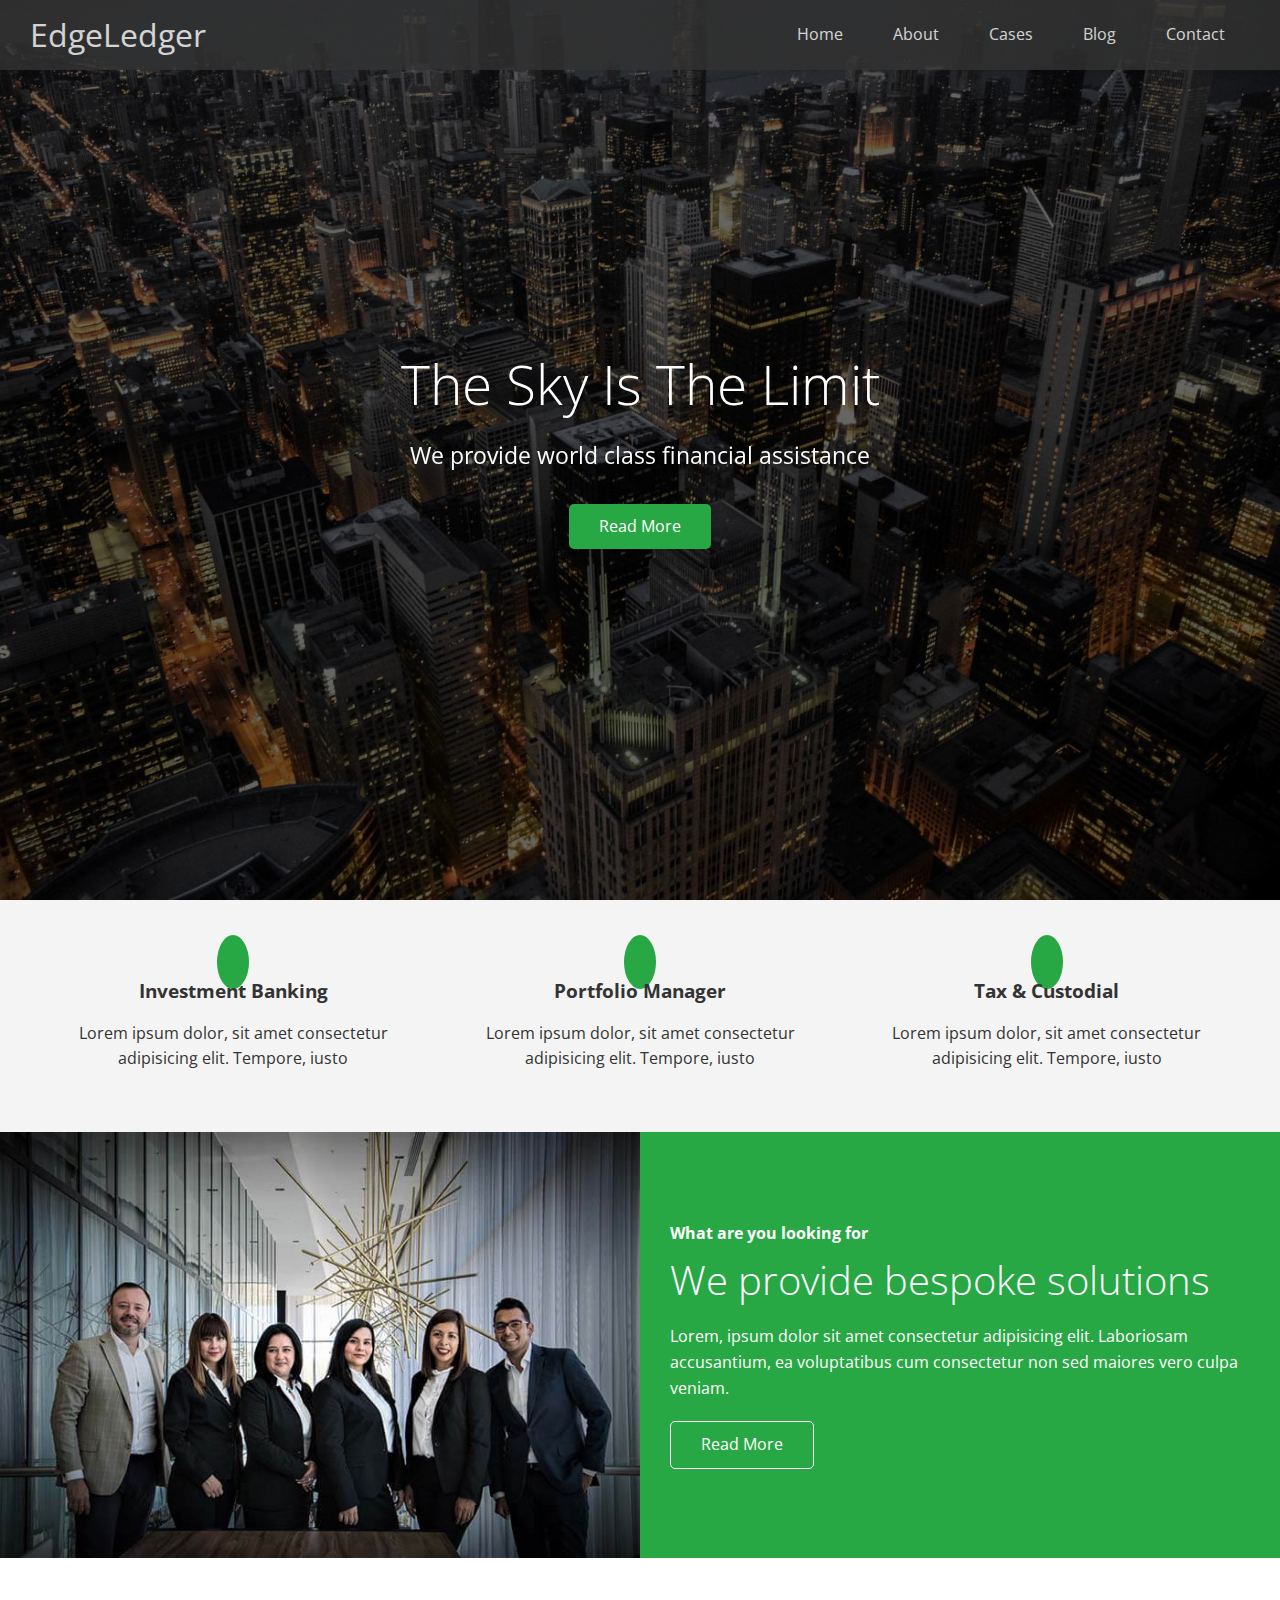
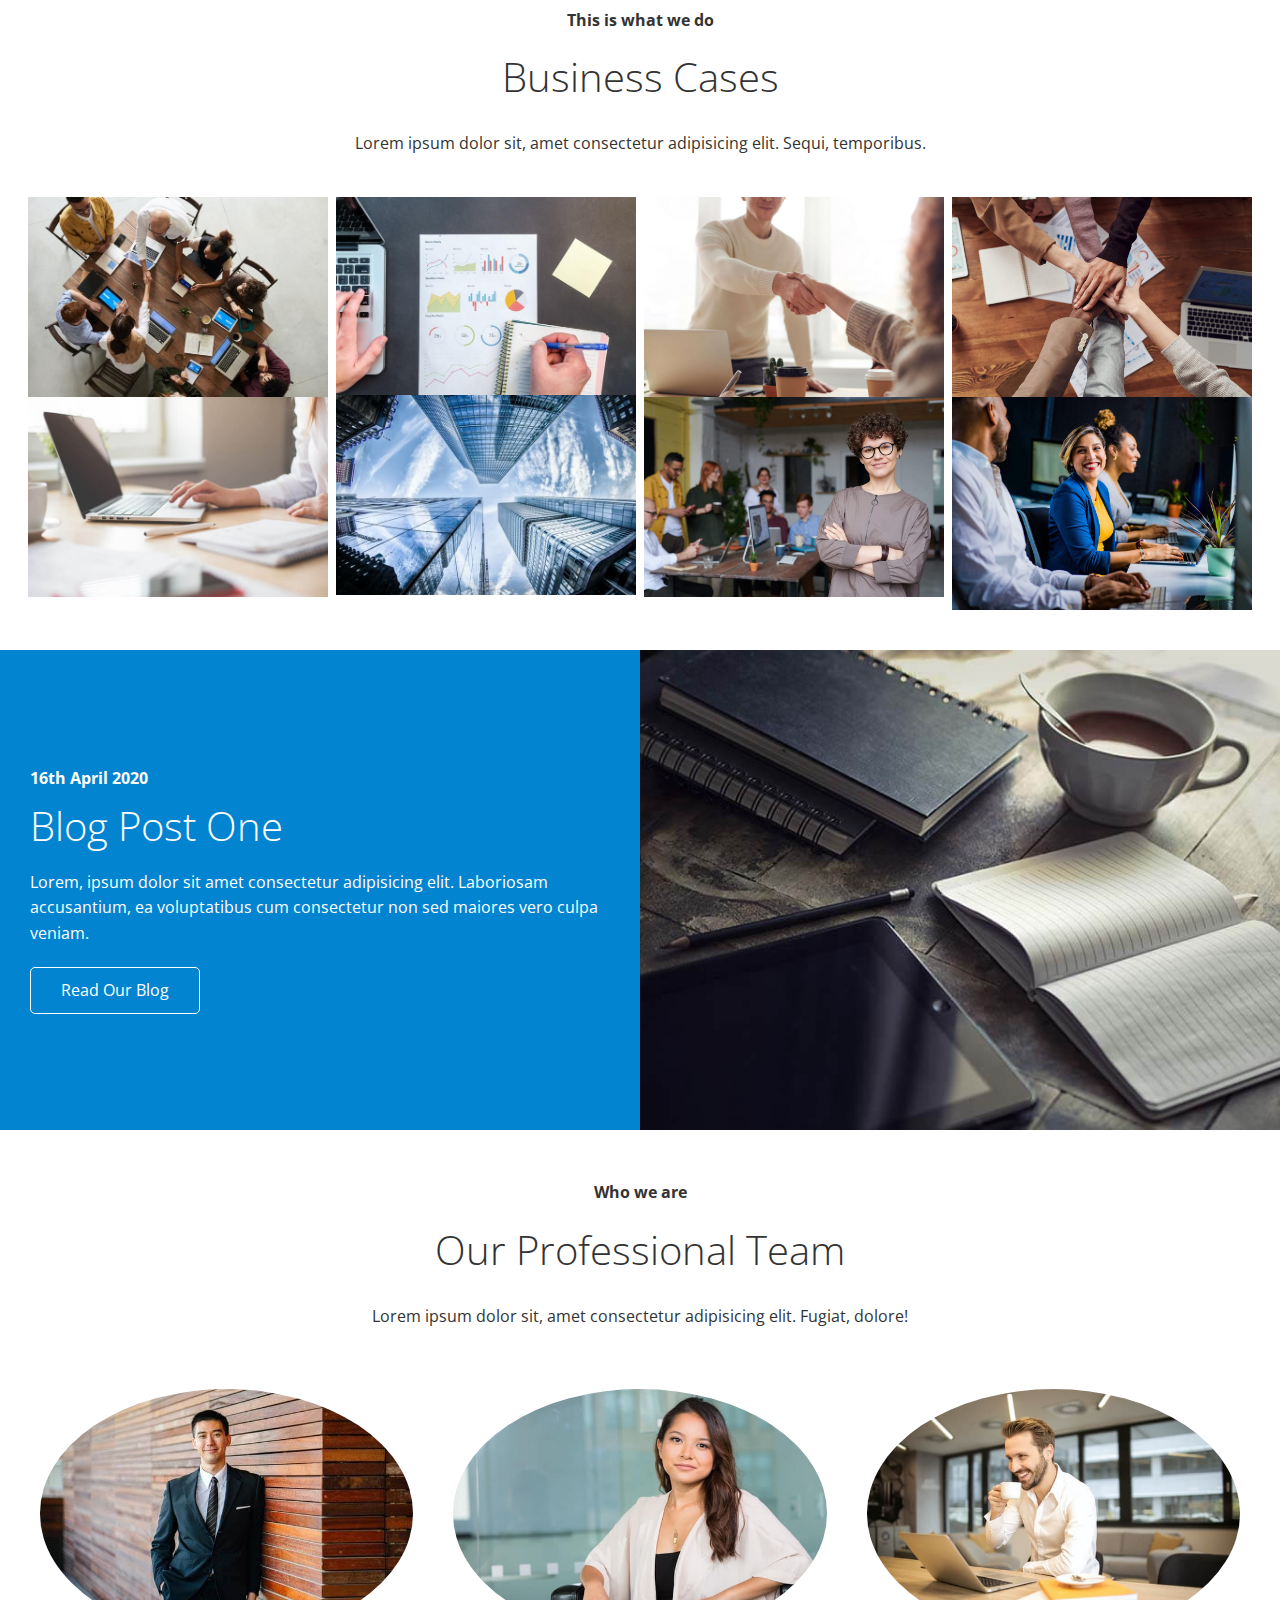
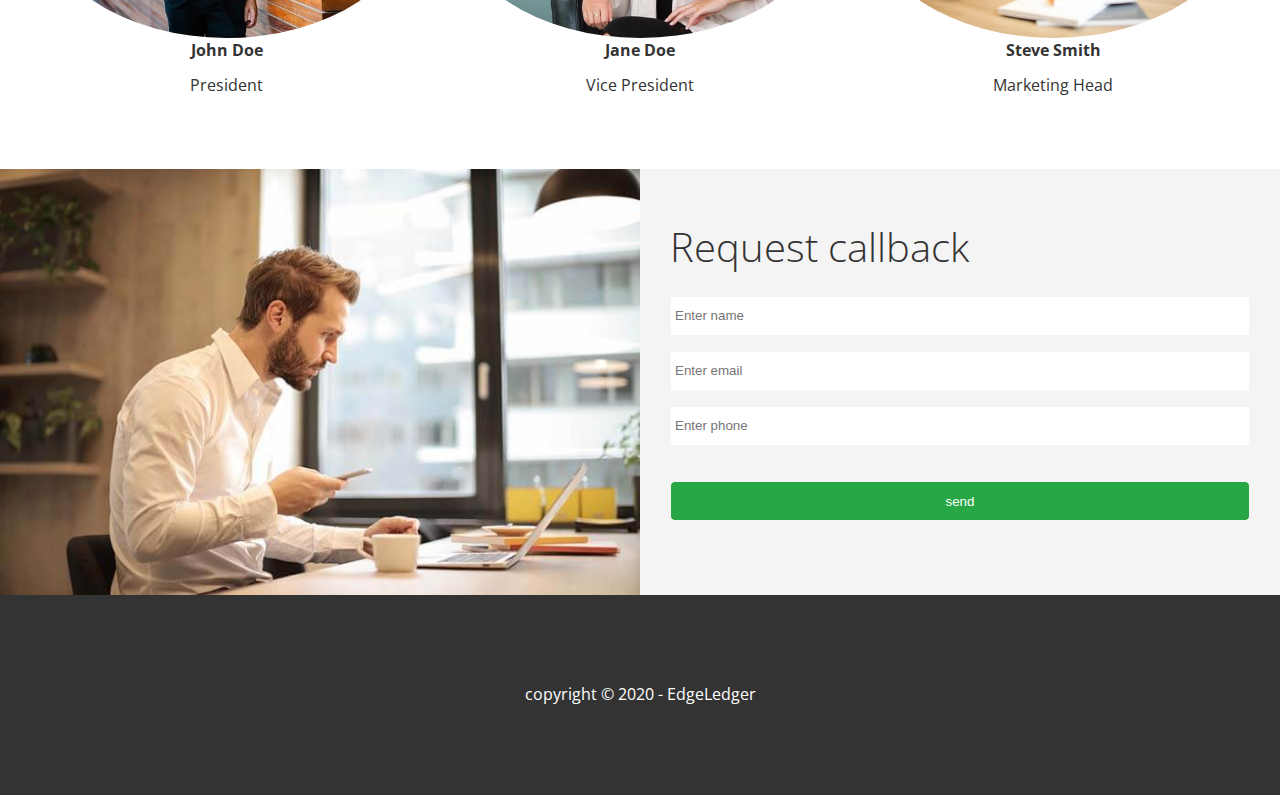
<file: index.html>
<html lang="en">
<head>
    <meta charset="UTF-8">
    <meta name="viewport" content="width=device-width, initial-scale=1.0">
    <link rel="stylesheet" href="https://cdnjs.cloudflare.com/ajax/libs/font-awesome/5.13.1/css/all.min.css" integrity="sha256-2XFplPlrFClt0bIdPgpz8H7ojnk10H69xRqd9+uTShA=" crossorigin="anonymous" />
    <link rel="stylesheet" href="css/utilities.css">
    <link rel="stylesheet" href="css/style.css">
    <title>Welcome To EdgeLedger</title>
</head>
<body id="home">
    <header class="hero">
        <div id="navbar" class="navbar">
            <h1 class="logo">
                <span class="text-primary"><i class="fas fa-book-open"></i> EdgeLedger</span>
            </h1>
            <nav>
                <ul>
                    <li> <a href="#home">Home</a></li>
                    <li> <a href="#about">About</a></li>
                    <li> <a href="#cases">Cases</a></li>
                    <li> <a href="#blog">Blog</a></li>
                    <li> <a href="#contact">Contact</a></li>
                </ul>
            </nav>
        </div>
        <div class="content">
            <h1>The Sky Is The Limit</h1>
            <p>We provide world class financial assistance </p>
            <a href="#about" class="btn"> <i class="fas fa-chevron-right"></i>Read More</a>
        </div>
    </header>
    <main>
        <!--ABOUT ICONS-->
        <section id="about" class="icons bg-light">
            <div class="flex-items">
                <div>
                    <i class="fas fa-university fa-2x"></i>
                    <div>
                        <h3>Investment Banking</h3>
                        <p>Lorem ipsum dolor, sit amet consectetur adipisicing elit.
                            Tempore, iusto
                        </p>
                    </div>
                </div>

                <div>
                    <i class="fas fa-book-reader fa-2x"></i>
                    <div>
                        <h3>Portfolio Manager</h3>
                        <p>Lorem ipsum dolor, sit amet consectetur adipisicing elit.
                            Tempore, iusto
                        </p>
                    </div>
                </div>

                <div>
                    <i class="fas fa-pencil-alt fa-2x"></i>
                    <div>
                        <h3>Tax & Custodial</h3>
                        <p>Lorem ipsum dolor, sit amet consectetur adipisicing elit.
                            Tempore, iusto
                        </p>
                    </div>
                </div>


            </div>
            
        </section>

        <!--ABOUT SOLUTION-->
        <section class="solutions flex-columns">
            <div class="row">
                <div class="column">
                    <div class="column-1">
                    <img src="./image_resources/home/people.jpg" alt="">
                    </div>
                </div>
                <div class="column">
                    <div class="column-2 bg-primary">
                        <h4>What are you looking for</h4>
                        <h2>We provide bespoke solutions</h2>
                        <p>Lorem, ipsum dolor sit amet consectetur adipisicing elit. 
                            Laboriosam accusantium, ea 
                            voluptatibus cum consectetur 
                            non sed maiores vero culpa veniam.
                        </p>
                        <a href="" class="btn btn-outline">
                            <i class="fas fa-chevron"></i>Read More</a>
                    </div>
                </div>
            </div>
        </section>

        <!--CASES-->
        <section id="cases" class="cases flex-grid section-padding">
            <header class="section-header">
                <h4>This is what we do </h4>
                <h2>Business Cases</h2>
                <p>Lorem ipsum dolor sit, amet consectetur adipisicing elit. Sequi, 
                    temporibus.</p>
            </header>
            <div class="row">
                <div class="column">
                    <img src="./image_resources/cases/cases1.jpg" alt="">
                    <img src="./image_resources/cases/cases2.jpg" alt="">
                </div>
                <div class="column">
                    <img src="./image_resources/cases/cases3.jpg" alt="">
                    <img src="./image_resources/cases/cases4.jpg" alt="">
                </div>
                <div class="column">
                    <img src="./image_resources/cases/cases5.jpg" alt="">
                    <img src="./image_resources/cases/cases6.jpg" alt="">
                </div>
                <div class="column">
                    <img src="./image_resources/cases/cases7.jpg" alt="">
                    <img src="./image_resources/cases/cases8.jpg" alt="">
                </div>
            </div>
        </section>

        <!--BLOG-->
        <section id="blog" class="blog flex-columns flex-reverse">
            <div class="row">
                <div class="column">
                    <div class="column-1">
                    <img src="./image_resources/home/blog.jpg" alt="">
                    </div>
                </div>
                <div class="column">
                    <div class="column-2 bg-secondary">
                        <h4>16th April 2020</h4>
                        <h2>Blog Post One</h2>
                        <p>Lorem, ipsum dolor sit amet consectetur adipisicing elit. 
                            Laboriosam accusantium, ea 
                            voluptatibus cum consectetur 
                            non sed maiores vero culpa veniam.
                        </p>
                        <a href="blog.html" class="btn btn-outline">
                            <i class="fas fa-chevron"></i>Read Our Blog </a>
                    </div>
                </div>
            </div>
        </section>
        <!--TEAM-->

        <section id="team" class="team section-padding">
            <header class="section-header">
              <h4>Who we are</h4>
              <h2>Our Professional Team</h2>
              <p>
                Lorem ipsum dolor sit, amet consectetur adipisicing elit. Fugiat,
                dolore!
              </p>
            </header>
            <div class="flex-items">
              <div>
                <img src="./image_resources/team/person1.jpg" alt="" />
                <h4>John Doe</h4>
                <p>President</p>
              </div>
              <div>
                <img src="./image_resources/team/person2.jpg" alt="" />
                <h4>Jane Doe</h4>
                <p>Vice President</p>
              </div>
              <div>
                <img src="./image_resources/team/person3.jpg" alt="" />
                <h4>Steve Smith</h4>
                <p>Marketing Head</p>
              </div>
            </div>
          </section>
        <!--CONTACT-->

        <section id="contact" class="contact flex-columns">
            <div class="row">
                <div class="column">
                    <div class="column-1">
                    <img src="./image_resources/home/contact.jpg" alt="">
                    </div>
                </div>
                <div class="column">
                    <div class="column-2 bg-light">
                        <h2>Request callback</h2>
                        <form action="" class="callback-form">
                            <div class="form-control">
                                <label for="name"></label>
                                <input type="text" name="name" id="name" placeholder="Enter name">
                            </div>
                            <div class="form-control">
                                <label for="email"></label>
                                <input type="email" name="email" id="email" placeholder="Enter email">
                            </div>
                            <div class="form-control">
                                <label for="phone"></label>
                                <input type="phone" name="phone" id="phone" placeholder="Enter phone">
                            </div>
                            <input type="submit" value="send" id="submit" class="btn">
                        </form>
                    </div>
                </div>
            </div>
        </section>
    </main>

    <footer class="footer bg-dark">
        <div class="social">
            <a href="#"><i class="fab fa-facebook fa-2x"></i></a>
            <a href="#"><i class="fab fa-twitter fa-2x"></i></a>
            <a href="#"><i class="fab fa-youtube fa-2x"></i></a>
            <a href="#"><i class="fab fa-linkedin fa-2x"></i></a>
        </div>
        <p>copyright &copy; 2020 - EdgeLedger</p>
    </footer>
</body>
</html>
</file>
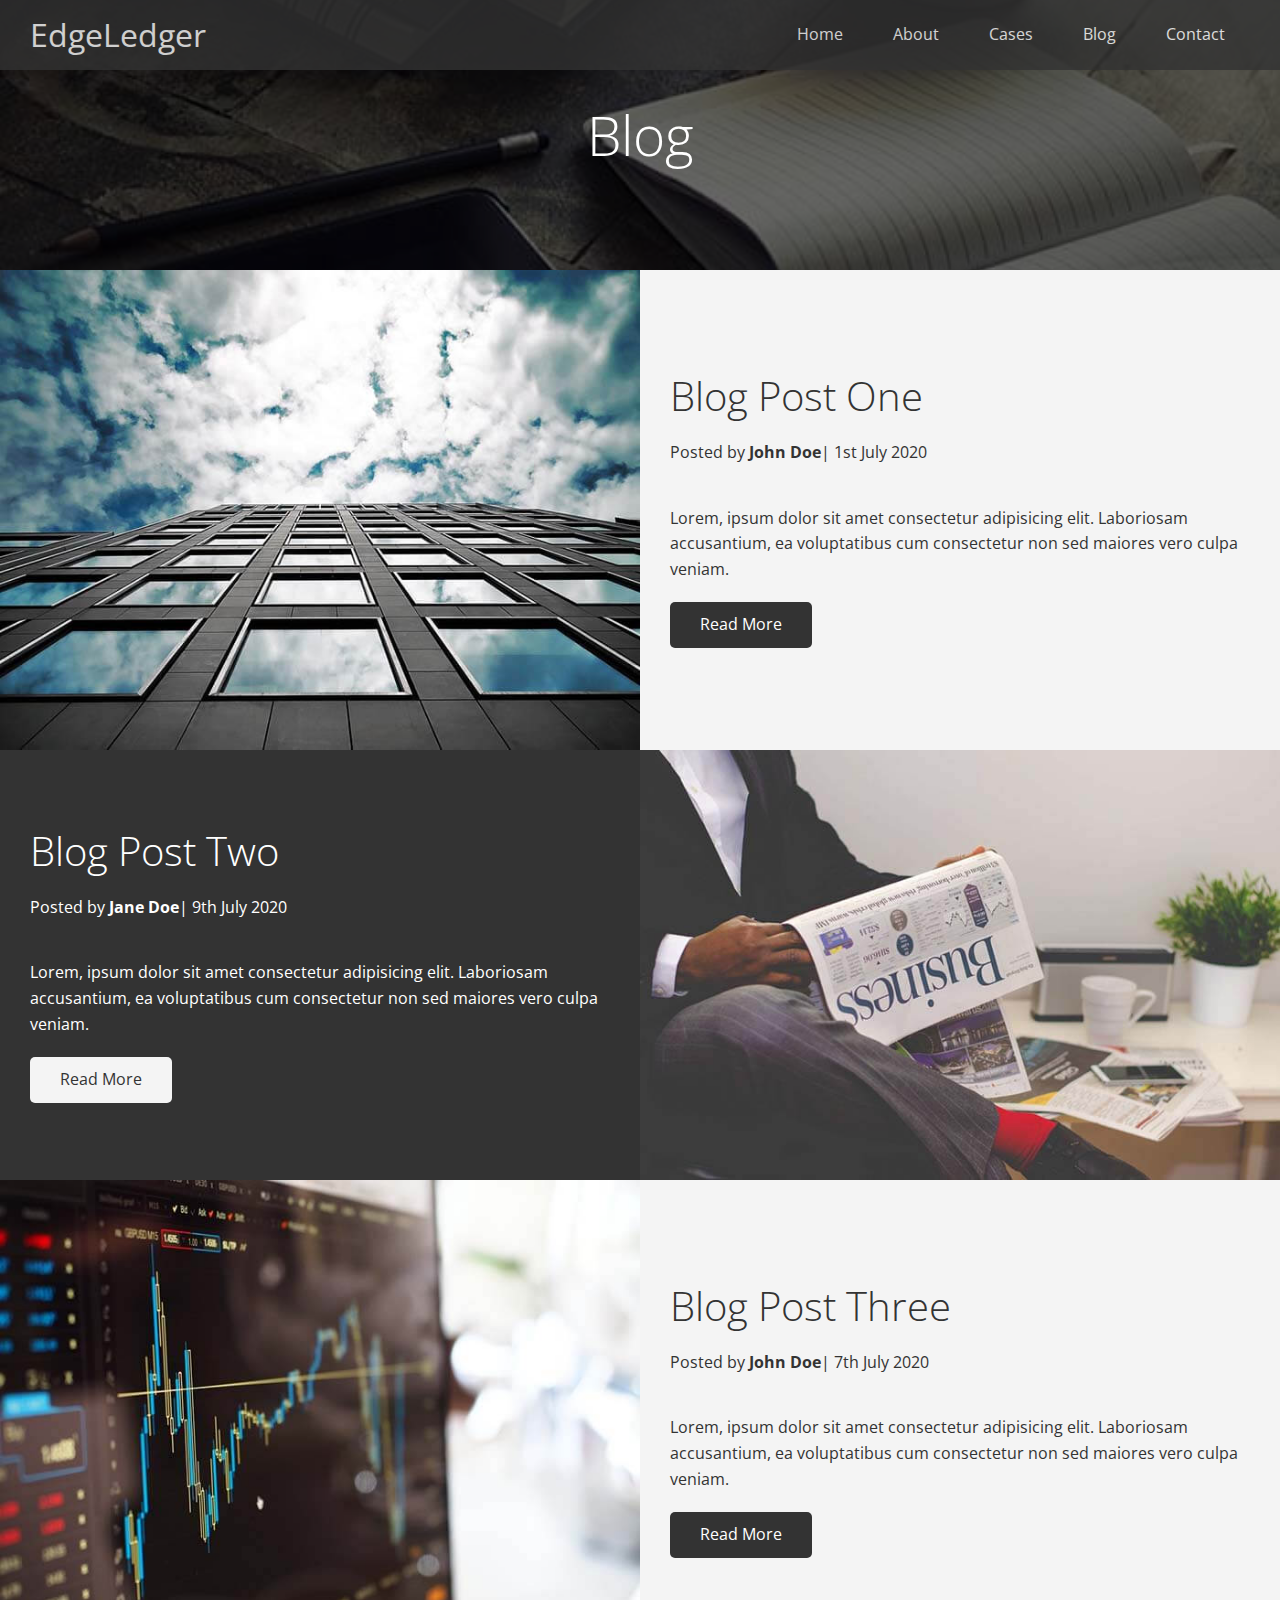
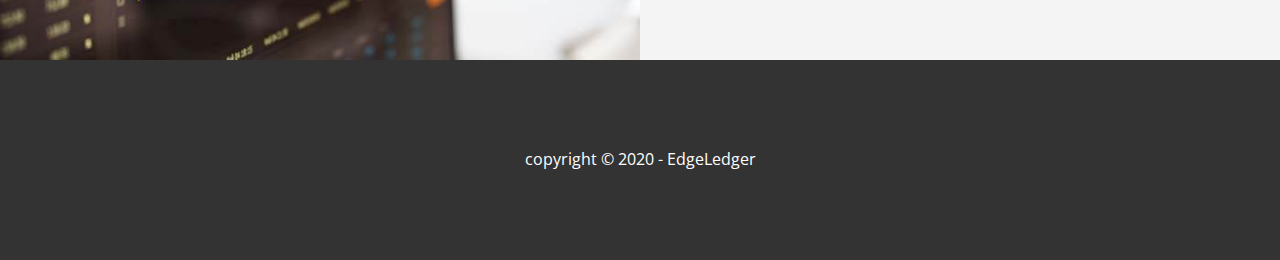
<file: blog.html>
<html lang="en">
<head>
    <meta charset="UTF-8">
    <meta name="viewport" content="width=device-width, initial-scale=1.0">
    <link rel="stylesheet" href="https://cdnjs.cloudflare.com/ajax/libs/font-awesome/5.13.1/css/all.min.css" integrity="sha256-2XFplPlrFClt0bIdPgpz8H7ojnk10H69xRqd9+uTShA=" crossorigin="anonymous" />
    <link rel="stylesheet" href="css/utilities.css">
    <link rel="stylesheet" href="css/style.css">
    <title>Read Our Blog</title>
</head>
<body id="home">
    <header class="hero blog">
        <div id="navbar" class="navbar">
            <h1 class="logo">
                <span class="text-primary"><i class="fas fa-book-open"></i> EdgeLedger</span>
            </h1>
            <nav>
                <ul>
                    <li> <a href="index.html">Home</a></li>
                    <li> <a href="index.html#about">About</a></li>
                    <li> <a href="index.html#cases">Cases</a></li>
                    <li> <a href="index.html#blog">Blog</a></li>
                    <li> <a href="index.html#contact">Contact</a></li>
                </ul>
            </nav>
        </div>
        <div class="content">
            <h1>Blog</h1>
        </div>
    </header>
    <main>
        <article class="flex-columns">
            <div class="row">
                <div class="column">
                    <div class="column-1">
                    <img src="./image_resources/blog/blog1.jpg" alt="">
                    </div>
                </div>
                <div class="column">
                    <div class="column-2 bg-light">
                        <h2>Blog Post One</h2>
                        <p class="meta"> <i class="fas fa-user"></i>
                        Posted by <strong>John Doe</strong>| 1st July 2020
                    </p>
                        <p>
                            Lorem, ipsum dolor sit amet consectetur adipisicing elit. 
                            Laboriosam accusantium, ea 
                            voluptatibus cum consectetur 
                            non sed maiores vero culpa veniam.
                        </p>
                        <a href="post.html" class="btn btn-dark">
                            <i class="fas fa-chevron"></i>Read More</a>
                    </div>
                </div>
            </div>
        </article>

        <article class="flex-columns flex-reverse">
            <div class="row">
                <div class="column">
                    <div class="column-1">
                    <img src="./image_resources/blog/blog2.jpg" alt="">
                    </div>
                </div>
                <div class="column">
                    <div class="column-2 bg-dark">
                        <h2>Blog Post Two</h2>
                        <p class="meta"> <i class="fas fa-user"></i>
                        Posted by <strong>Jane Doe</strong>| 9th July 2020
                    </p>
                        <p>
                            Lorem, ipsum dolor sit amet consectetur adipisicing elit. 
                            Laboriosam accusantium, ea 
                            voluptatibus cum consectetur 
                            non sed maiores vero culpa veniam.
                        </p>
                        <a href="post.html" class="btn btn-light">
                            <i class="fas fa-chevron"></i>Read More</a>
                    </div>
                </div>
            </div>
        </article>
        <article class="flex-columns">
            <div class="row">
                <div class="column">
                    <div class="column-1">
                    <img src="./image_resources/blog/blog3.jpg" alt="">
                    </div>
                </div>
                <div class="column">
                    <div class="column-2 bg-light">
                        <h2>Blog Post Three</h2>
                        <p class="meta"> <i class="fas fa-user"></i>
                        Posted by <strong>John Doe</strong>| 7th July 2020
                    </p>
                        <p>
                            Lorem, ipsum dolor sit amet consectetur adipisicing elit. 
                            Laboriosam accusantium, ea 
                            voluptatibus cum consectetur 
                            non sed maiores vero culpa veniam.
                        </p>
                        <a href="post.html" class="btn btn-dark">
                            <i class="fas fa-chevron"></i>Read More</a>
                    </div>
                </div>
            </div>
        </article>
    </main>

    <footer class="footer bg-dark">
        <div class="social">
            <a href="#"><i class="fab fa-facebook fa-2x"></i></a>
            <a href="#"><i class="fab fa-twitter fa-2x"></i></a>
            <a href="#"><i class="fab fa-youtube fa-2x"></i></a>
            <a href="#"><i class="fab fa-linkedin fa-2x"></i></a>
        </div>
        <p>copyright &copy; 2020 - EdgeLedger</p>
    </footer>
</body>
</html>
</file>
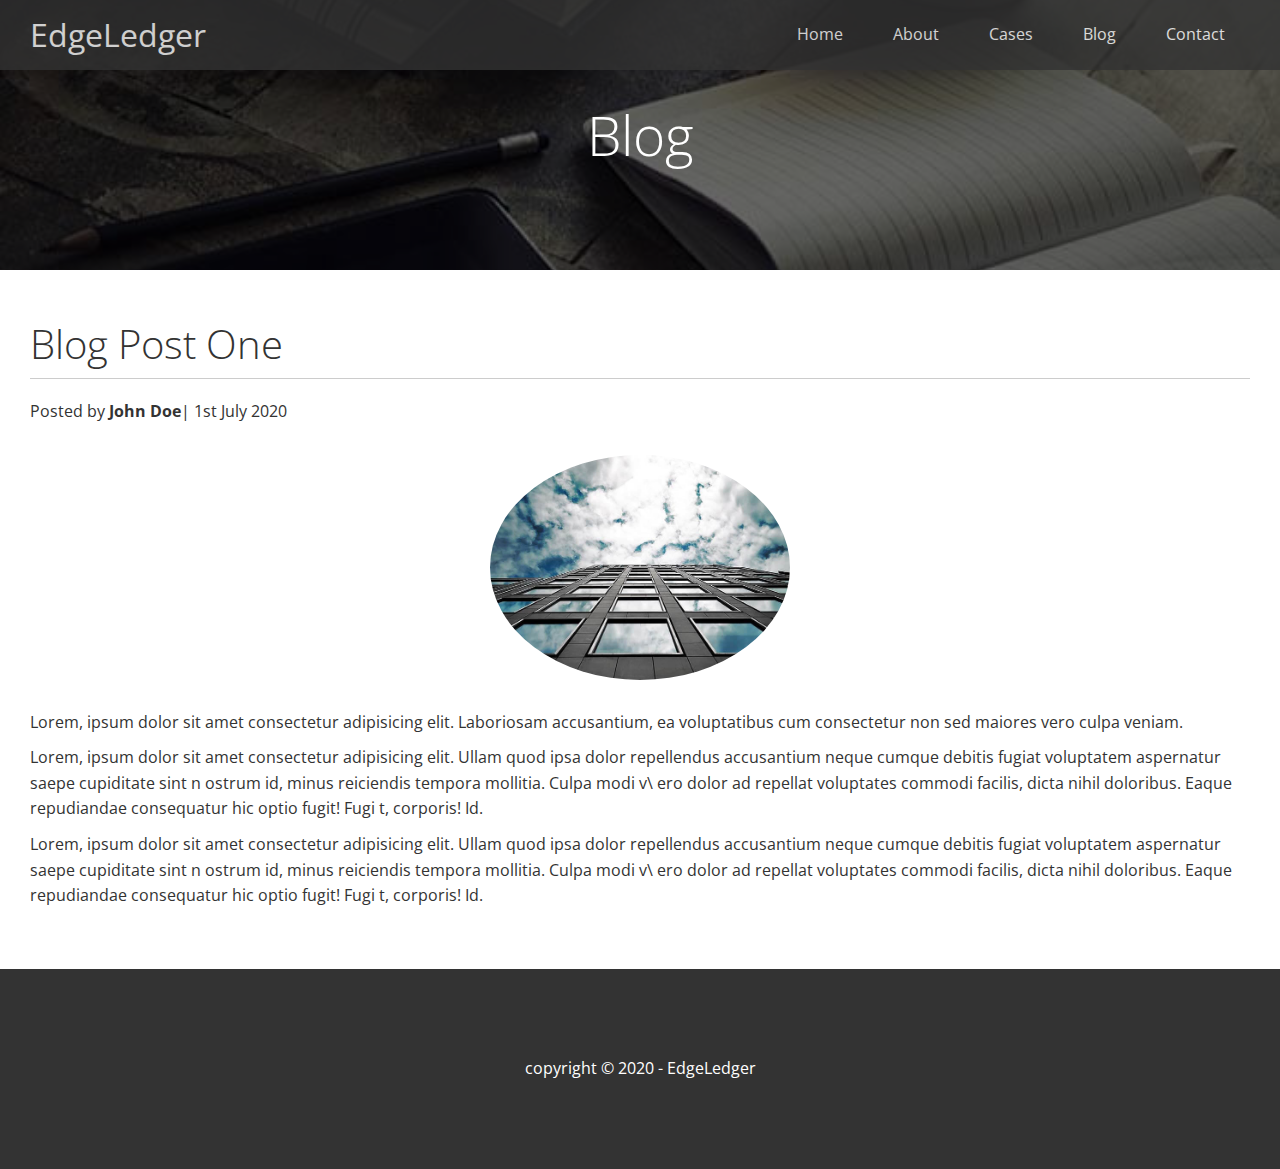
<file: post.html>
<html lang="en">
<head>
    <meta charset="UTF-8">
    <meta name="viewport" content="width=device-width, initial-scale=1.0">
    <link rel="stylesheet" href="https://cdnjs.cloudflare.com/ajax/libs/font-awesome/5.13.1/css/all.min.css" integrity="sha256-2XFplPlrFClt0bIdPgpz8H7ojnk10H69xRqd9+uTShA=" crossorigin="anonymous" />
    <link rel="stylesheet" href="css/utilities.css">
    <link rel="stylesheet" href="css/style.css">
    <title>Post One</title>
</head>
<body id="home">
    <header class="hero blog">
        <div id="navbar" class="navbar">
            <h1 class="logo">
                <span class="text-primary"><i class="fas fa-book-open"></i> EdgeLedger</span>
            </h1>
            <nav>
                <ul>
                    <li> <a href="index.html">Home</a></li>
                    <li> <a href="index.html#about">About</a></li>
                    <li> <a href="index.html#cases">Cases</a></li>
                    <li> <a href="index.html#blog">Blog</a></li>
                    <li> <a href="index.html#contact">Contact</a></li>
                </ul>
            </nav>
        </div>
        <div class="content">
            <h1>Blog</h1>
        </div>
    </header>
    <main>
        <section class="post">
            <h2>Blog Post One</h2>
            <p class="meta"> <i class="fas fa-user"></i>
                Posted by <strong>John Doe</strong>| 1st July 2020
            </p>
            <img src="./image_resources/blog/blog1.jpg" alt="">
                <p>
                    Lorem, ipsum dolor sit amet consectetur adipisicing elit. 
                    Laboriosam accusantium, ea 
                    voluptatibus cum consectetur 
                    non sed maiores vero culpa veniam.
                </p>

                <p>Lorem, ipsum dolor sit amet consectetur adipisicing elit. 
                    Ullam quod ipsa dolor repellendus accusantium neque cumque 
                    debitis fugiat voluptatem aspernatur saepe cupiditate sint n
                    ostrum id, minus reiciendis tempora mollitia. Culpa modi v\
                    ero dolor ad repellat voluptates commodi facilis, dicta nihil 
                    doloribus. Eaque repudiandae consequatur hic optio fugit! Fugi
                    t, corporis! Id.</p>

                    <p>Lorem, ipsum dolor sit amet consectetur adipisicing elit. 
                        Ullam quod ipsa dolor repellendus accusantium neque cumque 
                        debitis fugiat voluptatem aspernatur saepe cupiditate sint n
                        ostrum id, minus reiciendis tempora mollitia. Culpa modi v\
                        ero dolor ad repellat voluptates commodi facilis, dicta nihil 
                        doloribus. Eaque repudiandae consequatur hic optio fugit! Fugi
                        t, corporis! Id.</p>
        </section>
    </main>

    <footer class="footer bg-dark">
        <div class="social">
            <a href="#"><i class="fab fa-facebook fa-2x"></i></a>
            <a href="#"><i class="fab fa-twitter fa-2x"></i></a>
            <a href="#"><i class="fab fa-youtube fa-2x"></i></a>
            <a href="#"><i class="fab fa-linkedin fa-2x"></i></a>
        </div>
        <p>copyright &copy; 2020 - EdgeLedger</p>
    </footer>
</body>
</html>
</file>
<file: css/utilities.css>
* Text colors */
.text-primary {
    color: #28a745;
}

.text-secondary {
    color: #0284d0;
}

/* Button */
.btn {
    cursor: pointer;
    display: inline-block;
    padding: 10px 30px;
    color: #fff;
    background-color: #28a745;
    border: none;
    border-radius: 5px;
}

.btn:hover {
    opacity: 0.9;
}

.btn-primary, .bg-primary {
   background: #28a745;
   color: #fff;
}
.btn-secondary, .bg-secondary {
   background: #0284d0;
   color: #fff;
}
.btn-dark, .bg-dark {
   background: #333;
   color: #fff;
}
.btn-light, .bg-light {
   background: #f4f4f4;
   color: #333;
}

.btn-outline {
    background: transparent;
    border: 1px solid #fff;
}

/* Flex items */
.flex-items {
    display: flex;
    text-align: center;
    justify-content: center;
    text-align: center;
}

.flex-items > div {
    padding: 20px;
}

/* Flex columns */
.flex-columns.flex-reverse .row {
    flex-direction: row-reverse;
}

.flex-columns .row {
    display: flex;
    flex-direction: row;
    flex-wrap: wrap;
    width: 100%;
}

.flex-columns .column {
    display: flex;
    flex-direction: column;
    flex-basis: 100%;
    flex: 1;
}

.flex-columns .column .column-1,
.flex-columns .column .column-2 {
    height: 100%;
}

.flex-columns img {
    width: 100%;
    height: 100%;
    object-fit: cover;
}

.flex-columns .column-2 {
    display: flex;
    flex-direction: column;
    align-items: flex-start;
    justify-content: center;
    padding: 30px;
}

.flex-columns h2 {
    font-size: 40px;
    font-weight: 100;
}

.flex-columns h4 {
    margin-bottom: 10px;
}

.flex-columns p {
    margin: 20px 0;
}

/* Section header */
.section-header {
    padding: 30px;
    display: flex;
    flex-direction: column;
    align-items: center;
    justify-content: center;
    text-align: center;
}

.section-header h2 {
    font-size: 40px;
    margin: 20px 0;
}

.section-padding {
    padding: 20px 20px 40px;
}

/* Flex grid */
.flex-grid .row {
    display: flex;
    flex-wrap: wrap;
    padding: 0 4px;
}

.flex-grid .column {
    flex: 25%;
    max-width: 25%;
    padding: 0 4px;
}
</file>
<file: css/style.css>
@import url('https://fonts.googleapis.com/css2?family=Open+Sans:wght@300;400&display=swap');

* {
    box-sizing: border-box;
    padding: 0;
    margin: 0;
}

body {
    font-family: 'Open Sans', sans-serif;
    background: #fff;
    color: #333;
    line-height: 1.6;
}

ul {
    list-style: none;
}

a {
    color: #333;
    text-decoration: none;
}

h1, h2 {
    font-weight: 300;
    line-height: 1.2;
}

p {
    margin: 10px 0;
}

img {
    width: 100%;
}

/* Navbar */
.navbar {
    display: flex;
    align-items: center;
    justify-content: space-between;
    background-color: #333;
    color: #fff;
    opacity: 0.8;
    width: 100%;
    height: 70px;
    position: fixed;
    top: 0px;
    padding: 0 30px;
    transition: 0.5s;
}

.navbar.top {
    background: transparent;
}

.navbar a {
    color: #fff;
    padding: 10px 20px;
    margin: 0 5px;
}

.navbar a:hover {
    border-bottom: #28a745 2px solid;
}

.navbar ul {
    display: flex;
}

.navbar .logo {
    font-weight: 400;
}

/* Header */
.hero {
    background: url('../image_resources/home/showcase.jpg') no-repeat center center/cover;
    height: 100vh;
    position: relative;
    color: #fff;
}

.hero .content {
    display: flex;
    flex-direction: column;
    align-items: center;
    justify-content: center;
    text-align: center;
    height: 100%;
    padding: 0 20px;
}

.hero .content h1 {
    font-size: 55px;
}

.hero .content p {
    font-size: 23px;
    max-width: 600px;
    margin: 20px 0 30px;
}

.hero::before {
    content: '';
    position: absolute;
    top: 0;
    left: 0;
    width: 100%;
    height: 100%;
    background: rgba(0,0,0,0.6);
}

.hero * {
    z-index: 10;
}

.hero.blog {
    background: url('../image_resources/home/blog.jpg') no-repeat center center/cover;
    height: 30vh;
}

/* Icons */
.icons {
    padding: 30px;
}

.icons h3 {
    font-weight: bold;
    margin-bottom: 15px;
}

.icons i {
    background-color: #28a745;
    color: #fff;
    padding: 1rem;
    border-radius: 50%;
    margin-bottom: 15px;
}

.cases img:hover {
    opacity: 0.7;
}

.team img {
    border-radius: 50%;
}

/* Callback form */
.callback-form {
    width: 100%;
    padding: 20px 0;
}

.callback-form label {
    display: block;
    margin-bottom: 5px;
}

.callback-form .form-control {
    margin-bottom: 15px;
}

.callback-form input {
    width: 100%;
    padding: 4px;
    height: 40px;
    border: #f5f5f5 1px solid;
}

.callback-form input:focus {
    outline-color: #28a745;
}

.callback-form .btn {
    padding: 12px 0;
    margin-top: 20px;
}

.post{
    padding: 50px 30px;
}
.post h2{
    font-size: 40px;
    margin-bottom: 20px;
    padding-bottom: 10px;
    border-bottom:#ccc solid 1px ;
}

.post .meta{
    margin-bottom: 30px;
}

.post img {
    width: 300px;
    border-radius: 50%;
    display: block ;
    margin: 0 auto 30px;
}


/* Footer */
.footer {
    display: flex;
    flex-direction: column;
    align-items: center;
    justify-content: center;
    text-align: center;
    height: 200px;
}

.footer a {
    color: #fff;
}

.footer a:hover {
    color: #28a745;
}

.footer .social > * {
    margin-right: 30px;
}

/* Mobile */
@media(max-width: 768px) {
    .navbar {
        flex-direction: column;
        height: 120px;
        padding: 20px;
    }

    .navbar a {
        padding: 10px 10px;
        margin: 0 3px;
    }

    .flex-items {
        flex-direction: column;
    }

    .flex-columns .column, .flex-grid .column {
        flex: 100%;
        max-width: 100%;
    }

    .team img {
        width: 70%;
    }
}
</file>
